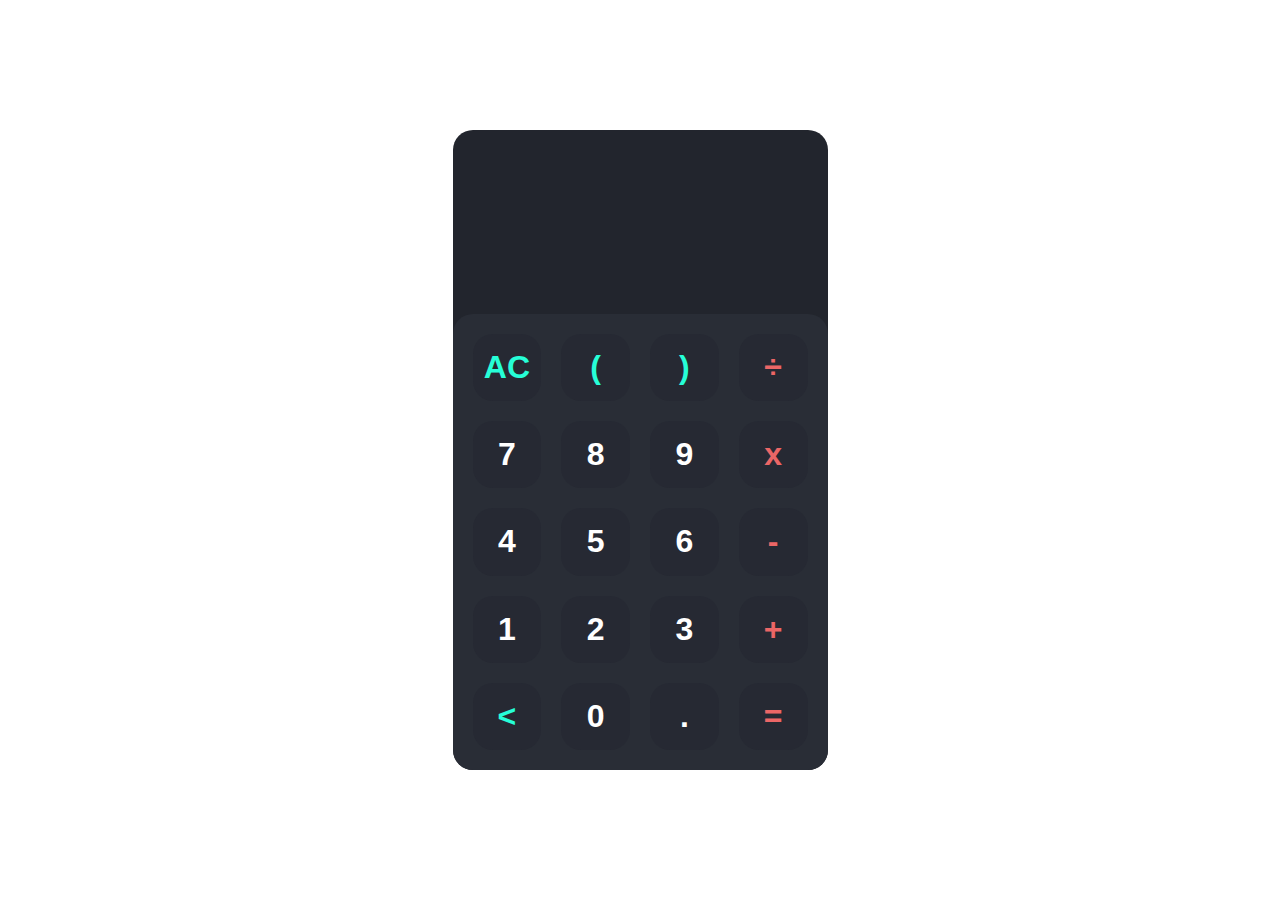
<file: Calculator/index.html>
<!DOCTYPE html>
<html>
  <head>
    <title>Calculator</title>
    <link rel="stylesheet" href="main.css"> 
  </head>
  <body>
    <div class="app">
      <div class="calculator">
        <div class="display">
          <div class="input"></div>
          <div class="output"></div>
        </div>

        <div class="keyboard">
  
          <div data-key="ac" class="key action">AC</div>
          <div data-key="(" class="key action">(</div>
          <div data-key=")" class="key action">)</div>
          <div data-key="/" class="key operator">÷</div>
    
          <div data-key="7" class="key">7</div>
          <div data-key="8" class="key">8</div>
          <div data-key="9" class="key">9</div>
          <div data-key="*" class="key operator">x</div>
    
          <div data-key="4" class="key">4</div>
          <div data-key="5" class="key">5</div>
          <div data-key="6" class="key">6</div>
          <div data-key="-" class="key operator">-</div>
    
          <div data-key="1" class="key">1</div>
          <div data-key="2" class="key">2</div>
          <div data-key="3" class="key">3</div>
          <div data-key="+" class="key operator">+</div>
    
          <div data-key="backspace" class="key action">&lt;</div>
          <div data-key="0" class="key">0</div>
          <div data-key="." class="key">.</div>
          <div data-key="=" class="key operator">=</div>
         
        </div>
      </div>
    </div>
    <script src="main.js"></script>
  </body>
</html>
</file>
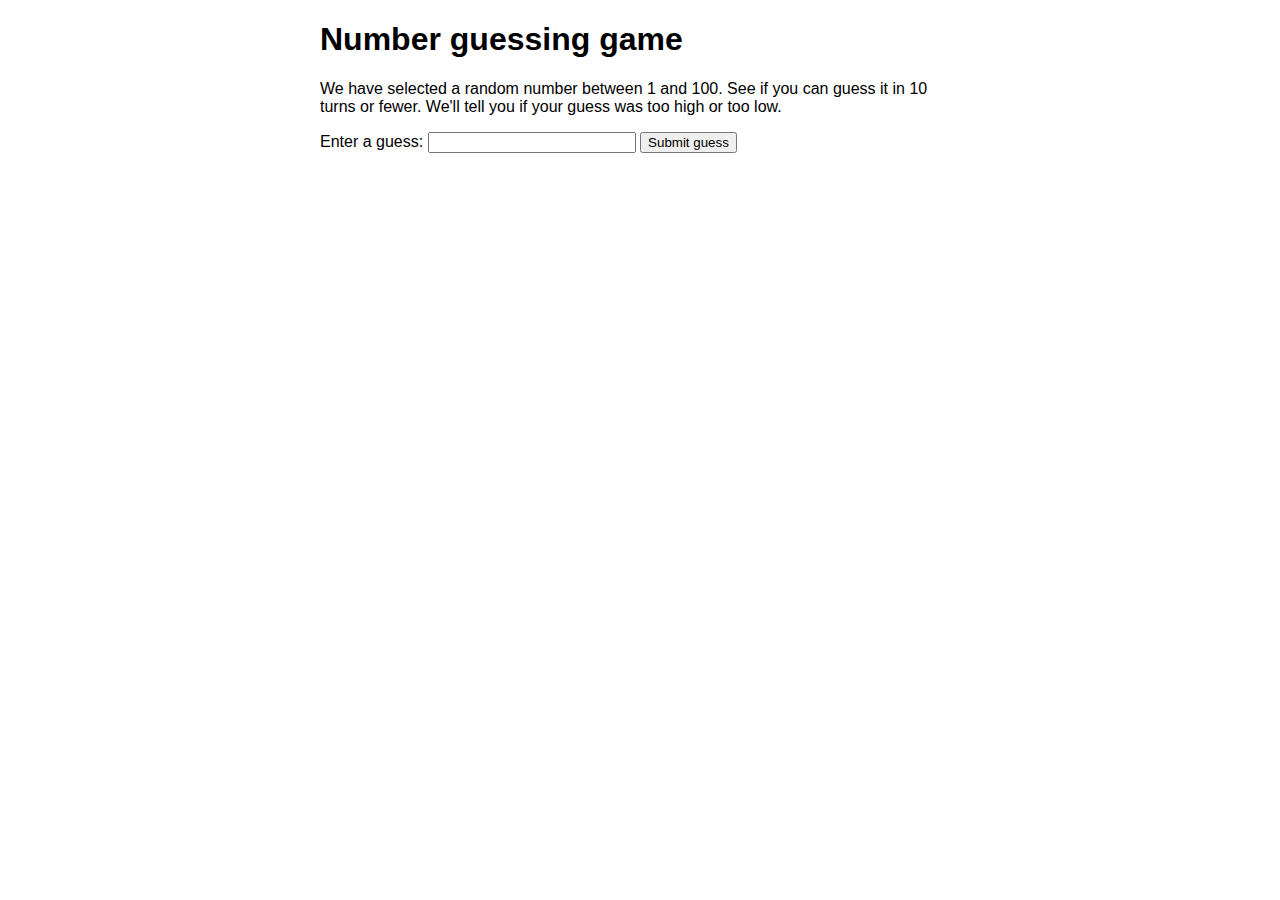
<file: number guessing game/index.html>
<!DOCTYPE html>
<html lang="en-US">
  <head>
    <meta charset="utf-8">

    <title>Number guessing game</title>

    <style>
      html {
        font-family: sans-serif;
      }

      body {
        width: 50%;
        max-width: 800px;
        min-width: 480px;
        margin: 0 auto;
      }
      
      .form input[type="number"] {
        width: 200px;
      }

      .lastResult {
        color: white;
        padding: 3px;
      }
    </style>
  </head>

  <body>
    <h1>Number guessing game</h1>

      <p>
          We have selected a random number between 1 and 100. 
          See if you can guess it in 10 turns or fewer. 
          We'll tell you if your guess was too high or too low.
      </p>

    <div class="form">
      <label for="guessField">Enter a guess: </label>
      <input type="number" id="guessField" class="guessField">
      <input type="submit" value="Submit guess" class="guessSubmit">
    </div>

    <div class="resultParas">
      <p class="guesses"></p>
      <p class="lastResult"></p>
      <p class="lowOrHi"></p>
    </div>
    <script src="main.js"></script>
  </body>
</html>
</file>
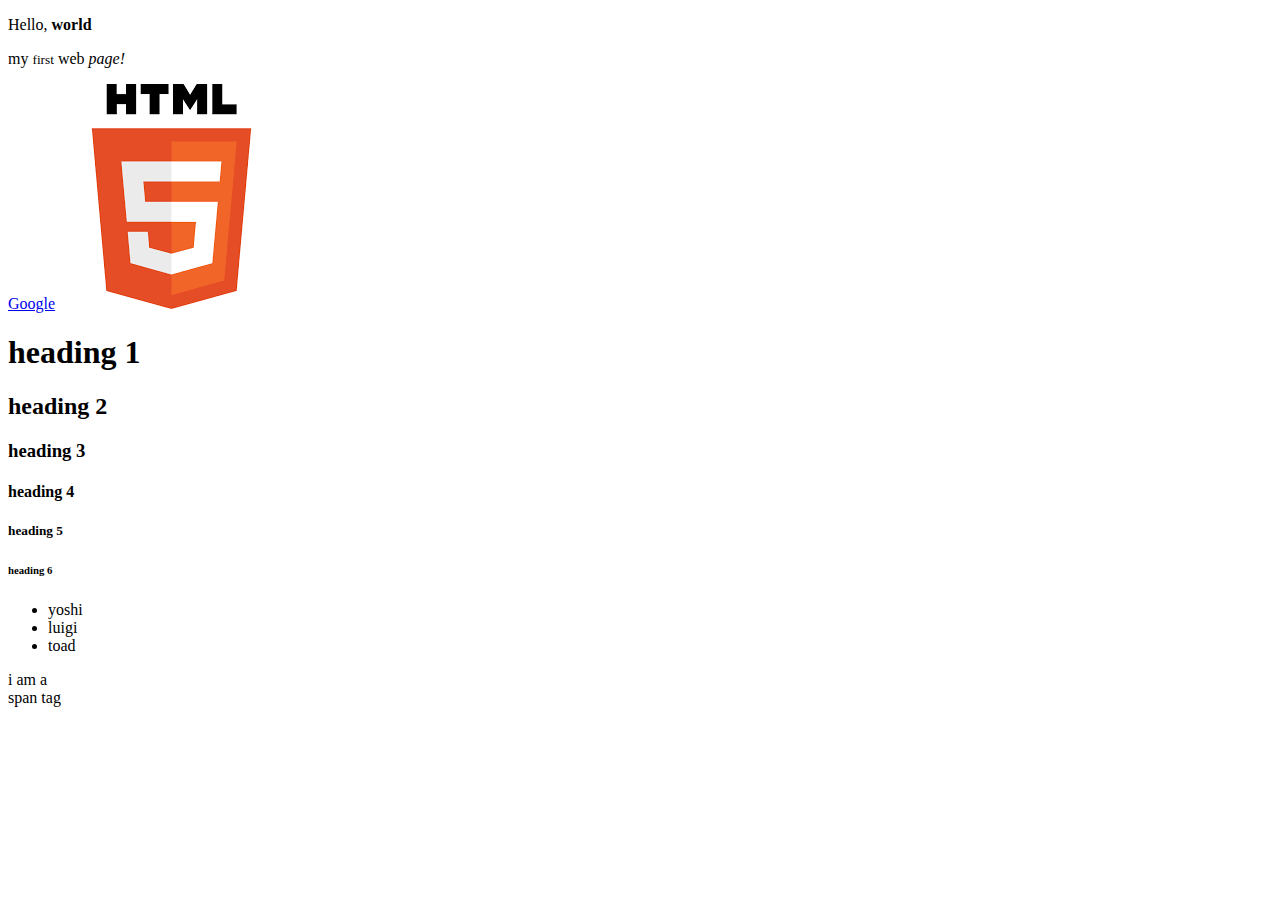
<file: Practice/index.html>
<!DOCTYPE html>
<html>
  <head>
    <title>Learning HTML</title>    
  </head>
  <body>
    <div>
      <p>Hello, <strong>world</strong></p>
      <p>my <small>first</small> web <em>page!</em></p>
      <a href="https://www.google.com">Google</a>
      <img 
      src="下載.png" alt="HTML's icon">
    </div>
    
    <div>
      <h1>heading 1</h1>
      <h2>heading 2</h2>
      <h3>heading 3</h3>
      <h4>heading 4</h4>
      <h5>heading 5</h5>
      <h6>heading 6</h6>
    </div>
    
    <div>
      <ul>
        <li>yoshi</li>
        <li>luigi</li>
        <li>toad</li>
      </ul>
    </div>
    <!-- span tag below -->
    <span>i am a <br> span tag</span>
  </body>
</html>
</file>
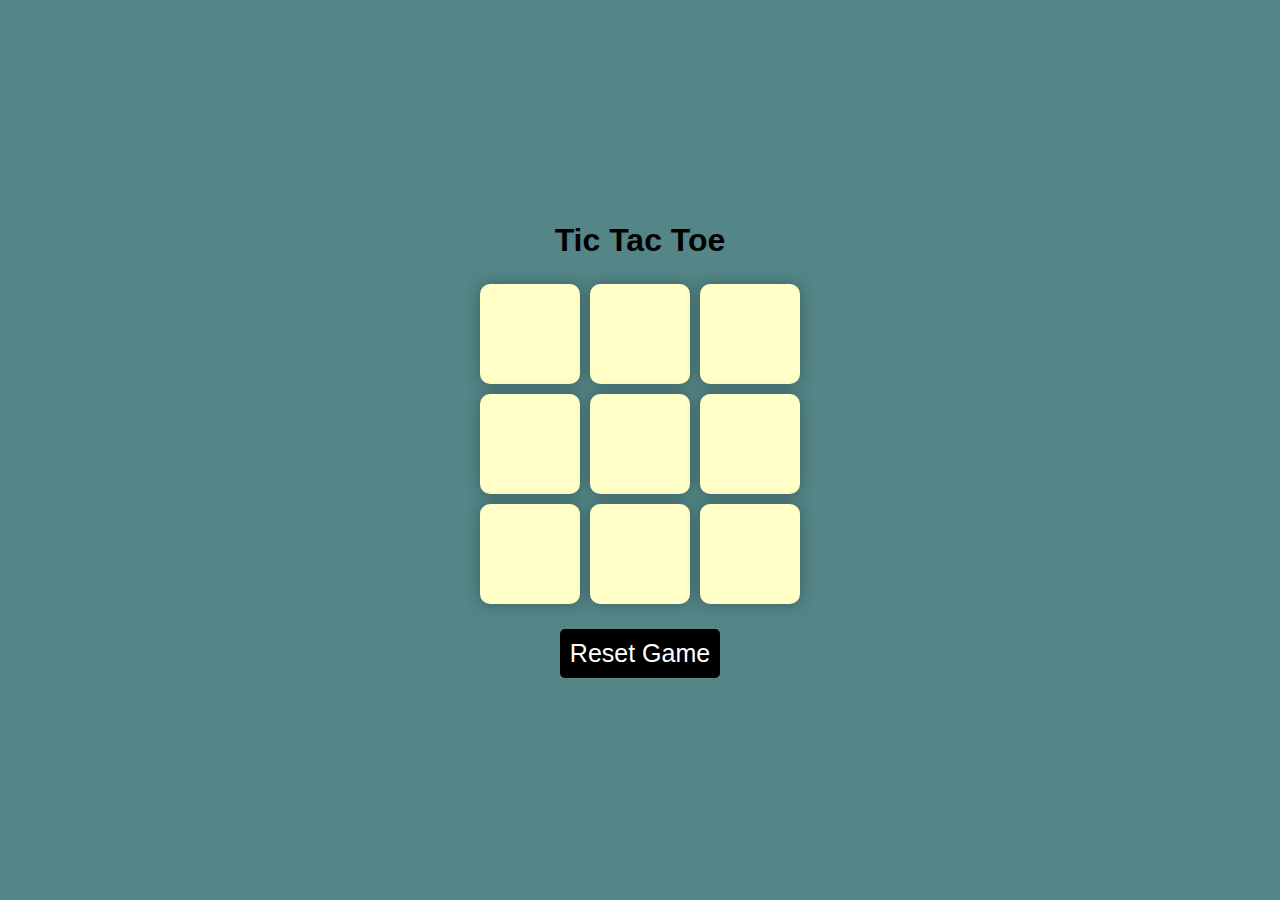
<file: Tic-tac-toe/index.html>
<!DOCTYPE html>
  <html>
    <head>
      <title>Tic Tac Toe</title>
      <link rel="stylesheet" href="main.css">
    </head>
    <body>
        <div class="background">
          <h1>Tic Tac Toe</h1>
          <div class="box_container">
            <div class="box"></div>
            <div class="box"></div>
            <div class="box"></div>
            <div class="box"></div>
            <div class="box"></div>
            <div class="box"></div>
            <div class="box"></div>
            <div class="box"></div>
            <div class="box"></div>
          </div>
          <div class="message hidden"></div>
          <button class="reset">Reset Game</button>
          <button class="newGame hidden">New Game</button>
        </div>
        <script src="main.js"></script>
    </body>
  </html>
</file>
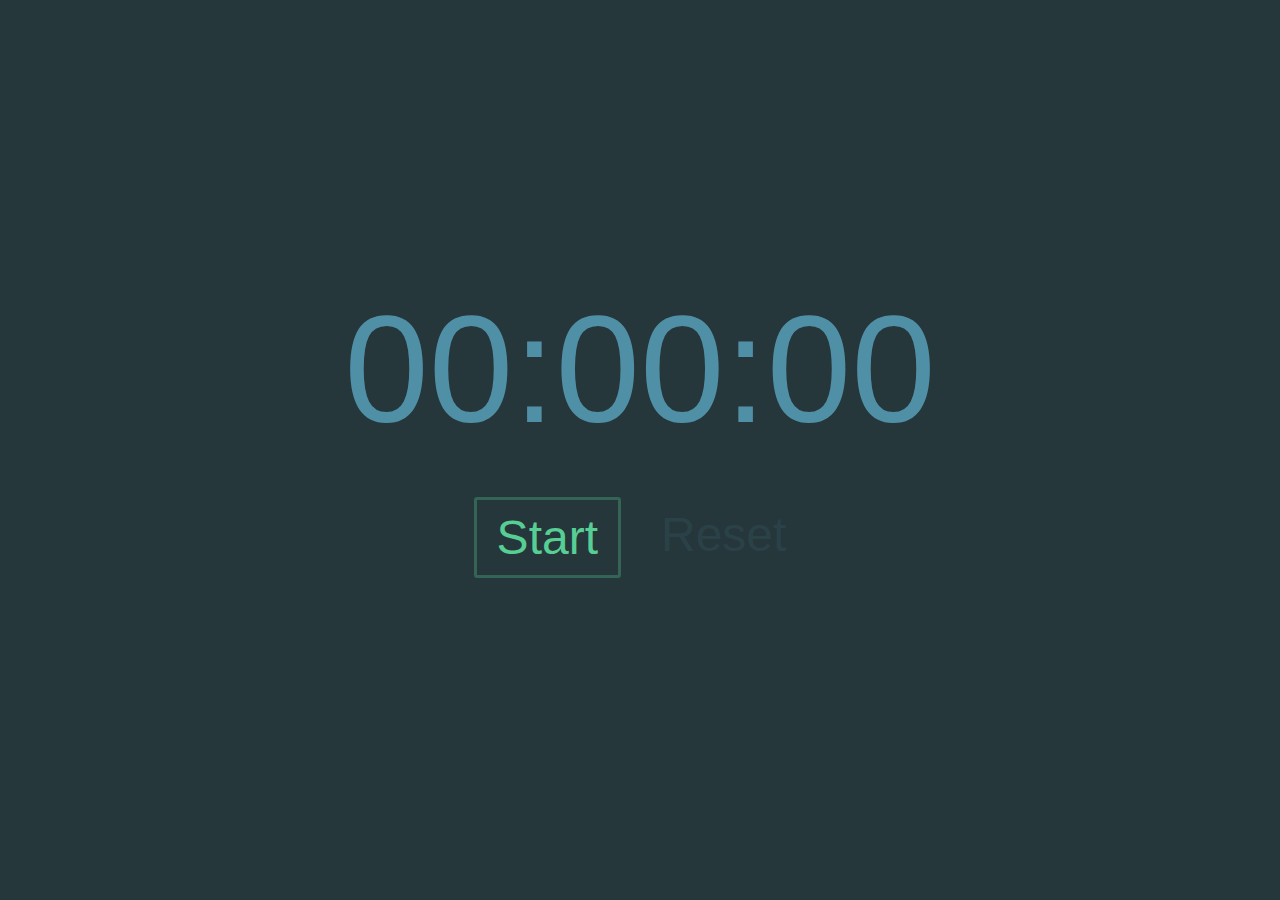
<file: Timer/index.html>
<!DOCTYPE html>
  <html>
    <head>
      <title>Stop Watch</title>
      <link rel="stylesheet" href="main.css">
    </head>
    <body>
        <div class="background">
          <div class="time">00:00:00</div>
          <div class="button_container">
            <div class="start button">Start</div>
            <div class="stop button hidden">Stop</div>
            <div class="reset1 button">Reset</div>
            <div class="reset2 button hidden">Reset</div>
          </div>
        </div>
        <script src="main.js"></script>
    </body>
  </html>
</file>
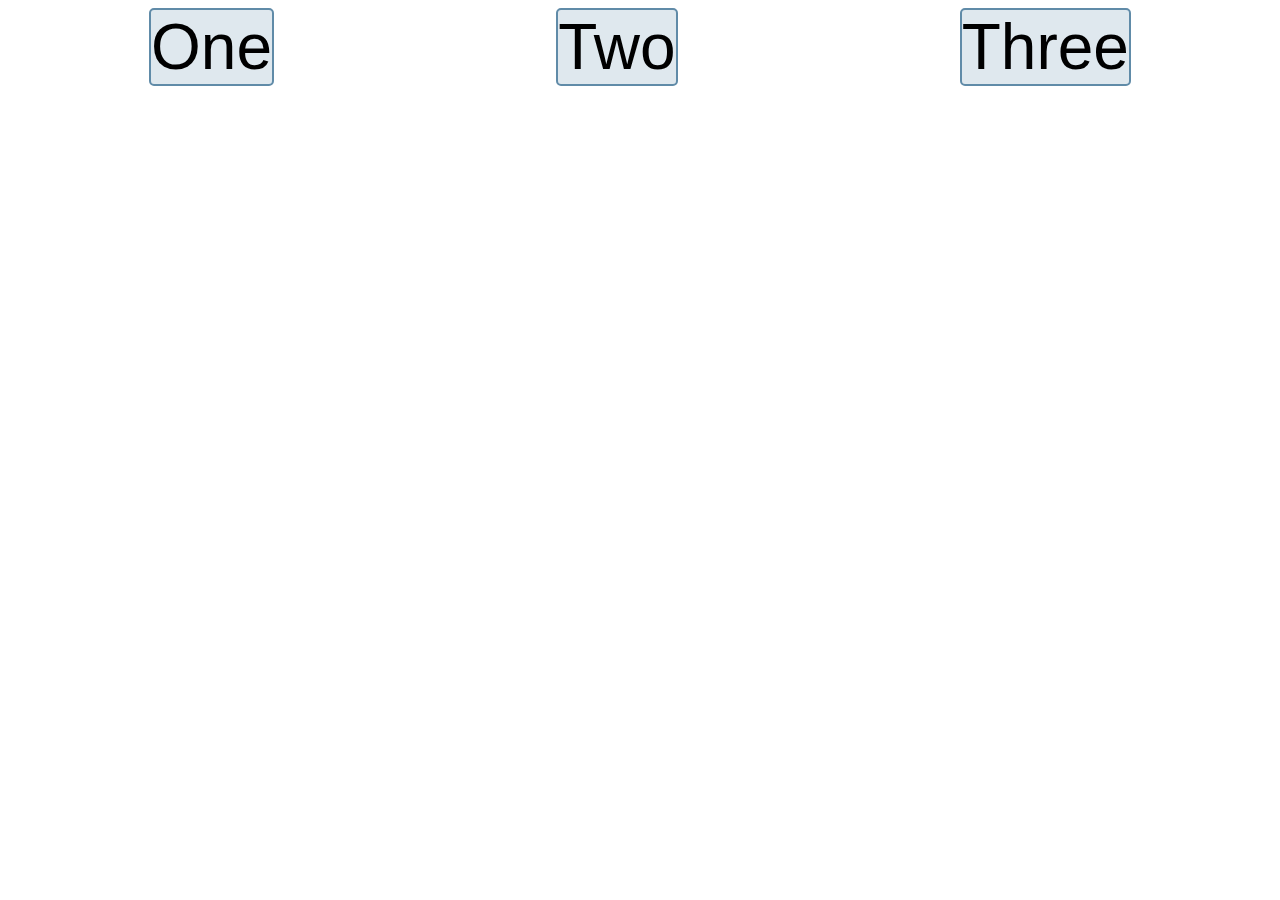
<file: Practice/index1.html>
<!DOCTYPE html>
<html>
  <head>
    <title>CSS Practice</title>
    <link rel="stylesheet" href="main.css"> 
  </head>
  <body>
    <div class="box">
      <div class="element">One</div>
      <div class="element">Two</div>
      <div class="element">Three</div>
    </div>
  </body>
</html>
</file>
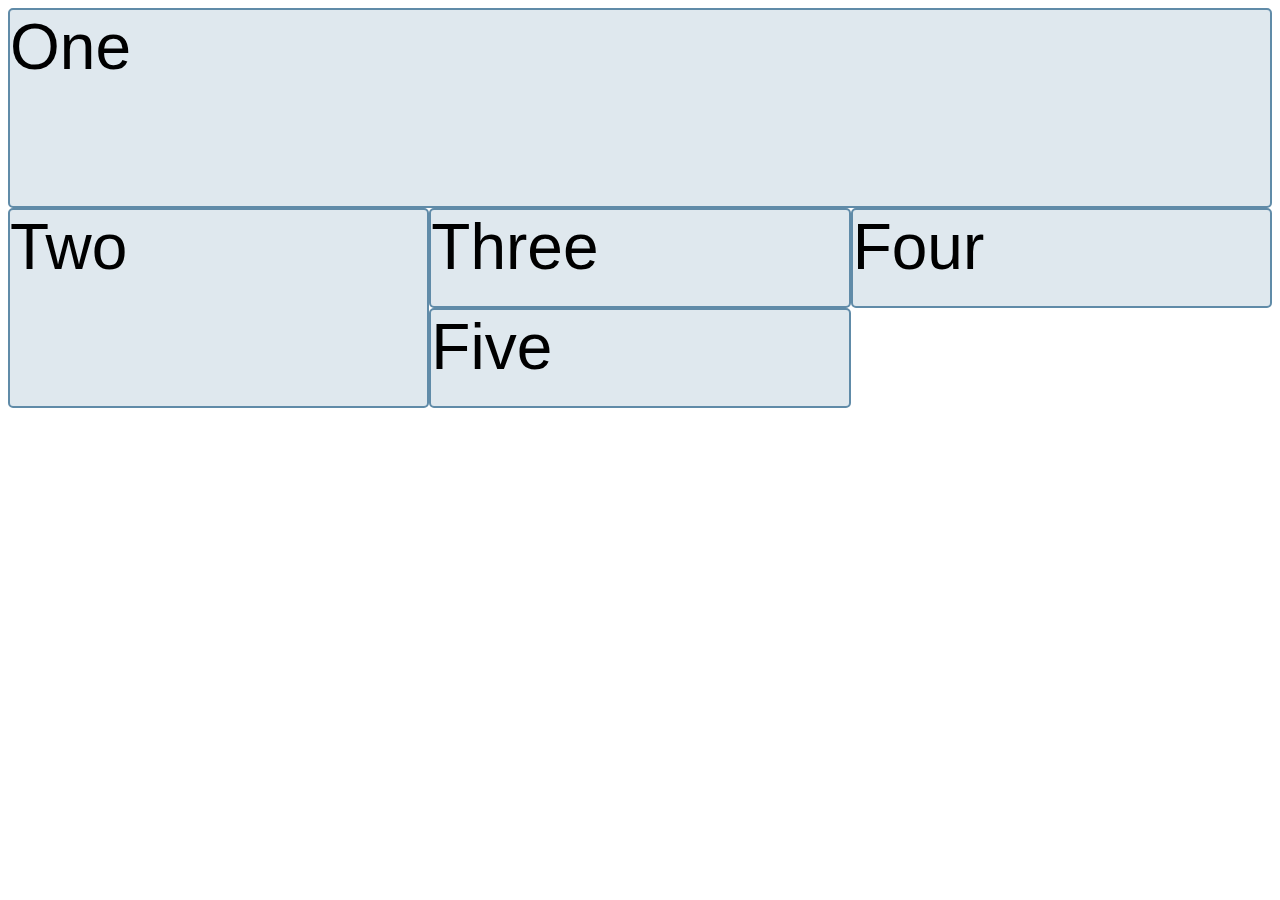
<file: Practice/index2.html>
<!DOCTYPE html>
<html>
  <head>
    <title>Calculator</title>
    <link rel="stylesheet" href="main2.css"> 
  </head>
  <body>
    <div class="wrapper">
      <div class="element box1">One</div>
      <div class="element box2">Two</div>
      <div class="element box3">Three</div>
      <div class="element box4">Four</div>
      <div class="element box5">Five</div>
    </div>
  </body>
</html>
</file>
<file: Calculator/main.css>
* {
    margin: 0;
    padding: 0;
    font-family: sans-serif;
  }
  
  .app {
      display: flex;
      justify-content: center;
      align-items: center;
      height: 100vh;
  }
  
  .calculator {
    width: 375px;
    height: 640px;
    background-color: #22252D;
    border-radius: 20px;
    display: flex;
    flex-direction: column;
    justify-content: flex-end;
  }
  
  .display {
    display: flex;
    flex-direction: column;
    align-items: flex-end;
    margin: 20px;
    row-gap: 10px;
  }
  
  .input, 
  .output {
    color: white;
  }
  
  .input {
    font-size: 20px;
    font-weight: 500;
  }
  
  .output {
    font-size: 48px;
    font-weight: 700;
  }
  
  .keyboard {
    height: 65%;
    display: grid;
    grid-template-columns: 1fr 1fr 1fr 1fr;
    grid-gap: 20px;
    padding: 20px;
    border-radius: 20px;
    background-color: #292D36;
  }
  
  .key {
    background-color: #262933;
    border-radius: 20px;
    color: white;
    display: flex;
    align-items: center;
    justify-content: center;
    font-weight: 700;
    font-size: 32px;
    cursor: pointer;
  }
  
  .key:hover {
      box-shadow: inset 0px 0px 8px rgba(0, 0, 0, 0.2);
  }
  
  .key.operator {
    color: #EB6666;
  }
  
  .key.action {
    color: #26FED7;
  }
</file>
<file: Tic-tac-toe/main.css>
*{
    margin: 0;
    padding: 0;
    font-family: sans-serif
}
body {
    background-color: #548687;
}
h1 {
  margin: 20px;
}
.background {
  display: flex;
  height: 100vh;
  justify-content: center;
  align-items: center;
  flex-direction: column;
}
.box_container {
  display: flex;
  justify-content: center;
  flex-wrap: wrap;
  width: 400px;
}
.box {
  background-color: #ffffc7;
  width: 100px;
  height: 100px;
  border-radius: 10px;
  margin: 5px;
  box-shadow: 0 0 1rem rgba(0,0,0,0.3);
  color: #b04131;
  font-size: 50px;
  display: flex;
  justify-content: center;
  align-items: center;
}
button {
  border: none;
  margin: 20px;
  border-radius: 5px;
  background-color: black;
  color: white;
  padding: 10px;
  font-size: 25px;
}

.message {
  color: #ffffc7;
  font-size: 5vmin;
}

.hidden {
  display: none;
}
</file>
<file: Timer/main.css>
*{
    margin: 0;
    padding: 0;
    font-family: sans-serif
}
body {
  background-color: #26373c;
}
.background {
  display: flex;
  justify-content: center;
  align-items: center;
  height: 100vh;
  flex-direction: column;
}
.time {
  font-size: 9.5em;
  font-weight: 400;
  justify-content: center;
  color: rgba(91,166,193, .8);
}
.button_container {
  margin: 30px;
  display: flex;
  flex-direction: row;
  justify-content: space-between;
}
.start {
  /* display: flex; */
  border-radius: 3px;
  background: 0 0;
  color: #57ce94;
  border: 3px solid rgba(87,206,148, .3);
  font-size: 3em;
}

.start:hover {
  background-color: #57ce94;
  color: #26373c;
  cursor: pointer;
}

.stop {
  /* display: flex; */
  border-radius: 3px;
  background: 0 0;
  color: #5ba6c1;
  border: 3px solid rgba(91,166,193, .3);
  font-size: 3em;
}

.stop:hover {
  background-color: #5ba6c1;
  color: #26373c;
  cursor: pointer;
}

.reset1 {
  background-color: #26373c;
  color: rgba(91,166,193, .1);
}

.reset2 {
  /* display: flex; */
  border-radius: 3px;
  background: 0 0;
  color: rgba(91,166,193, .5);
  /* border: 3px solid rgba(244,106,91, .7); */
  font-size: 3em;
}

.reset2:hover {
  background-color: #f46a5b;
  color: #26373c;
  cursor: pointer;
}

.button {
  padding: 10px 20px;
  margin: 10px;
  font-size: 3em;
  /* justify-content: center; */
  /* align-items: center; */
}

.hidden {
  display: none;
}
</file>
<file: Practice/main.css>
.element {
  font-size: 64px;
  font-family: sans-serif;
  border: 2px solid rgb(96, 139, 168);
  border-radius: 5px;
  background-color: rgba(96, 139, 168, 0.2);
}

.box {
  display: flex;
  justify-content: space-around;
  align-items: flex-end;
}
</file>
<file: Practice/main2.css>
.element {
    font-size: 64px;
    font-family: sans-serif;
    border: 2px solid rgb(96, 139, 168);
    border-radius: 5px;
    background-color: rgba(96, 139, 168, 0.2);
  }
  
  .wrapper {
    display: grid;
    grid-template-columns: 1fr 1fr 1fr;
    grid-auto-rows: 100px;
  }
  
  .box1 {
    grid-column-start: 1;
    grid-column-end: 4;
    grid-row-start: 1;
    grid-row-end: 3;
  }
  
  .box2 {
    grid-column-start: 1;
    grid-row-start: 3;
    grid-row-end: 5;
  }
</file>
